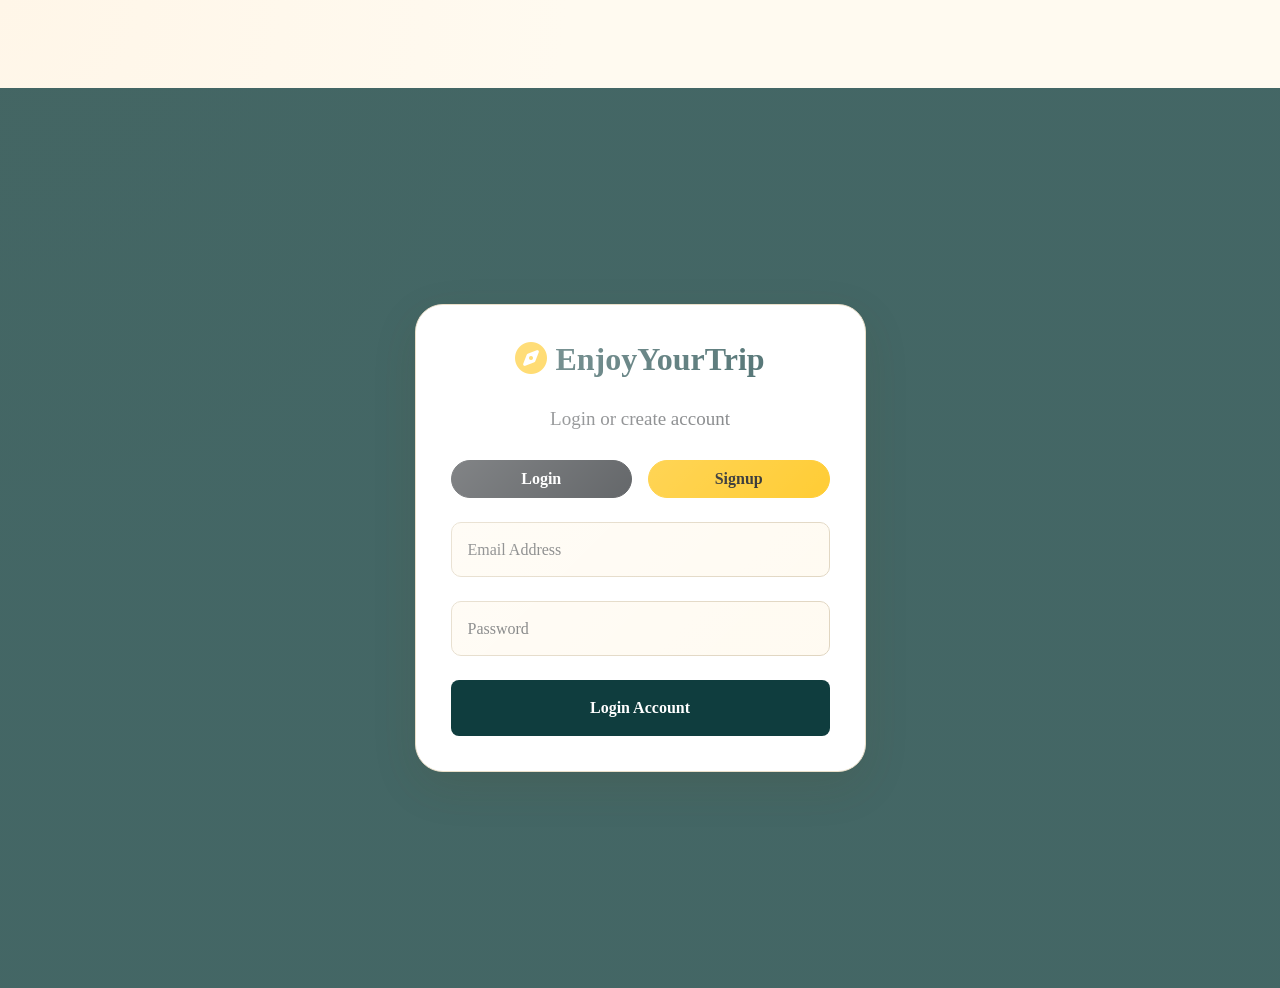
<file: index.html>
<!DOCTYPE html>
<html lang="en">

<head>
    <meta charset="UTF-8">
    <meta name="viewport" content="width=device-width, initial-scale=1.0">
    <title>EnjoyYourTrip - Luxury Travel Booking</title>

    <link href="https://cdn.jsdelivr.net/npm/bootstrap@5.3.3/dist/css/bootstrap.min.css" rel="stylesheet">
    <link rel="stylesheet" href="https://cdnjs.cloudflare.com/ajax/libs/font-awesome/6.5.1/css/all.min.css">
    <link rel="stylesheet" href="css/style.css">
</head>

<body>
    
    <div id="toastBox"></div>

    <button id="backToTop" class="back-top-btn">
        <i class="fa-solid fa-arrow-up"></i>
    </button>
    <div id="preloader">
        <div class="loader"></div>
    </div>

    <div id="toastBox"></div>

    <button id="themeToggle" class="theme-toggle">
        <i class="fa-solid fa-moon"></i>
    </button>

    <button id="backToTop" class="back-top-btn">
        <i class="fa-solid fa-arrow-up"></i>
    </button>

    <nav class="navbar navbar-expand-lg fixed-top travel-navbar">
        <div class="container">

            <a class="navbar-brand travel-logo" href="index.html">
                <i class="fa-solid fa-compass"></i>
                EnjoyYourTrip
            </a>

            <button class="navbar-toggler" type="button" data-bs-toggle="collapse" data-bs-target="#navbarNav">
                <i class="fa-solid fa-bars"></i>
            </button>

            <div class="collapse navbar-collapse" id="navbarNav">
                <ul class="navbar-nav mx-auto">
                    <li class="nav-item"><a class="nav-link active" href="index.html">Home</a></li>
                    <li class="nav-item"><a class="nav-link" href="packages.html">Packages</a></li>
                    <li class="nav-item"><a class="nav-link" href="booking.html">Booking</a></li>
                    <li class="nav-item"><a class="nav-link" href="#destinations">Destinations</a></li>
                    <li class="nav-item"><a class="nav-link" href="#gallery">Gallery</a></li>
                    <li class="nav-item"><a class="nav-link" href="#footer">Contact</a></li>
                </ul>

                <div class="nav-actions">
                    <a href="#" class="nav-call">
                        <i class="fa-solid fa-phone"></i> +91 9876543210
                    </a>
                    <a href="auth.html" class="antique-btn">
                        Logout / Another Account Login
                    </a>
                </div>
            </div>

        </div>
    </nav>

    <section class="hero-section">
        <div class="container">
            <div class="row align-items-center">

                <div class="col-lg-6">
                    <span class="hero-badge">Luxury Travel Experience</span>
                    <h1>Discover The World With Royal Comfort</h1>
                    <p>
                        Explore handpicked destinations, premium tour packages, beautiful stays,
                        and unforgettable travel memories with EnjoyYourTrip.
                    </p>

                    <div class="hero-buttons">
                        <a href="packages.html" class="antique-btn">Explore Packages</a>
                        <a href="booking.html" class="outline-antique-btn">Plan My Trip</a>
                    </div>

                    <div class="hero-stats">
                        <div>
                            <h4>120+</h4>
                            <span>Destinations</span>
                        </div>
                        <div>
                            <h4>15K+</h4>
                            <span>Happy Travelers</span>
                        </div>
                        <div>
                            <h4>4.9</h4>
                            <span>Customer Rating</span>
                        </div>
                    </div>
                </div>

                <div class="col-lg-6 mt-5 mt-lg-0">
                    <div class="hero-image-box">
                        <img src="https://images.unsplash.com/photo-1507525428034-b723cf961d3e?auto=format&fit=crop&w=900&q=80"
                            alt="Luxury Beach Travel">
                        <div class="floating-card">
                            <i class="fa-solid fa-location-dot"></i>
                            <div>
                                <h6>Maldives Escape</h6>
                                <p>Starting from ₹45,999</p>
                            </div>
                        </div>
                    </div>
                </div>

            </div>
        </div>
    </section>

    <section class="search-section">
        <div class="container">
            <div class="travel-search-box">
                <div class="row g-3 align-items-center">
                    <div class="col-md-3">
                        <label>Destination</label>
                        <input type="text" placeholder="Where to go?">
                    </div>

                    <div class="col-md-3">
                        <label>Travel Date</label>
                        <input type="date">
                    </div>

                    <div class="col-md-3">
                        <label>Guests</label>
                        <select>
                            <option>2 Adults</option>
                            <option>Family Trip</option>
                            <option>Solo Trip</option>
                            <option>Group Tour</option>
                        </select>
                    </div>

                    <div class="col-md-3">
                        <button>Search Trips</button>
                    </div>
                </div>
            </div>
        </div>
    </section>

    <section class="destinations-section py-5" id="destinations">
        <div class="container">
            <div class="section-heading text-center mb-5">
                <span>Popular Destinations</span>
                <h2>Explore Beautiful Places</h2>
                <p>Premium destinations selected for luxury, adventure and peaceful travel.</p>
            </div>

            <div class="row g-4">

                <div class="col-md-6 col-lg-4">
                    <div class="destination-card">
                        <img src="https://images.unsplash.com/photo-1514282401047-d79a71a590e8?auto=format&fit=crop&w=900&q=80"
                            alt="Maldives">
                        <div class="destination-content">
                            <h4>Maldives</h4>
                            <p>Luxury beaches, water villas and romantic island stays.</p>
                            <span>₹45,999 / person</span>
                        </div>
                    </div>
                </div>

                <div class="col-md-6 col-lg-4">
                    <div class="destination-card">
                        <img src="https://images.unsplash.com/photo-1528702748617-c64d49f918af?auto=format&fit=crop&w=900&q=80"
                            alt="Dubai">
                        <div class="destination-content">
                            <h4>Dubai</h4>
                            <p>Desert safari, luxury shopping, skyline and premium hotels.</p>
                            <span>₹39,999 / person</span>
                        </div>
                    </div>
                </div>

                <div class="col-md-6 col-lg-4">
                    <div class="destination-card">
                        <img src="https://images.unsplash.com/photo-1533105079780-92b9be482077?auto=format&fit=crop&w=900&q=80"
                            alt="Santorini">
                        <div class="destination-content">
                            <h4>Santorini</h4>
                            <p>White houses, blue domes and breathtaking sunset views.</p>
                            <span>₹89,999 / person</span>
                        </div>
                    </div>
                </div>

            </div>
        </div>
    </section>

    <section class="why-section py-5">
        <div class="container">
            <div class="section-heading text-center mb-5">
                <span>Why Choose Us</span>
                <h2>Travel With Confidence</h2>
                <p>We manage your travel from planning to return with premium support.</p>
            </div>

            <div class="row g-4">
                <div class="col-md-6 col-lg-3">
                    <div class="why-card">
                        <i class="fa-solid fa-hotel"></i>
                        <h5>Luxury Hotels</h5>
                        <p>Premium stays with verified comfort and excellent locations.</p>
                    </div>
                </div>

                <div class="col-md-6 col-lg-3">
                    <div class="why-card">
                        <i class="fa-solid fa-plane-departure"></i>
                        <h5>Easy Travel</h5>
                        <p>Flight, cab, hotel and sightseeing planning in one place.</p>
                    </div>
                </div>

                <div class="col-md-6 col-lg-3">
                    <div class="why-card">
                        <i class="fa-solid fa-headset"></i>
                        <h5>24/7 Support</h5>
                        <p>Dedicated travel assistant support during your full journey.</p>
                    </div>
                </div>

                <div class="col-md-6 col-lg-3">
                    <div class="why-card">
                        <i class="fa-solid fa-shield-heart"></i>
                        <h5>Safe Booking</h5>
                        <p>Secure payment, verified packages and transparent pricing.</p>
                    </div>
                </div>
            </div>
        </div>
    </section>

    <section class="gallery-section py-5" id="gallery">
        <div class="container">
            <div class="section-heading text-center mb-5">
                <span>Travel Gallery</span>
                <h2>Moments From Our Trips</h2>
                <p>Beautiful memories created by EnjoyYourTrip travelers.</p>
            </div>

            <div class="row g-4">
                <div class="col-md-4">
                    <img class="gallery-img large-img"
                        src="https://images.unsplash.com/photo-1500530855697-b586d89ba3ee?auto=format&fit=crop&w=900&q=80"
                        alt="Travel">
                </div>
                <div class="col-md-4">
                    <img class="gallery-img"
                        src="https://images.unsplash.com/photo-1506744038136-46273834b3fb?auto=format&fit=crop&w=900&q=80"
                        alt="Mountain">
                    <img class="gallery-img mt-4"
                        src="https://images.unsplash.com/photo-1500534314209-a25ddb2bd429?auto=format&fit=crop&w=900&q=80"
                        alt="Desert">
                </div>
                <div class="col-md-4">
                    <img class="gallery-img large-img"
                        src="https://images.unsplash.com/photo-1501785888041-af3ef285b470?auto=format&fit=crop&w=900&q=80"
                        alt="Nature">
                </div>
            </div>
        </div>
    </section>

    <section class="testimonial-section py-5">
        <div class="container">
            <div class="section-heading text-center mb-5">
                <span>Traveler Reviews</span>
                <h2>What Our Travelers Say</h2>
            </div>

            <div class="row g-4">
                <div class="col-md-4">
                    <div class="testimonial-card">
                        <div class="stars">
                            <i class="fa-solid fa-star"></i><i class="fa-solid fa-star"></i>
                            <i class="fa-solid fa-star"></i><i class="fa-solid fa-star"></i>
                            <i class="fa-solid fa-star"></i>
                        </div>
                        <p>Our Maldives trip was beautifully planned. Hotel, transfers and activities were perfect.</p>
                        <h6>Priya Sharma</h6>
                        <span>Couple Traveler</span>
                    </div>
                </div>

                <div class="col-md-4">
                    <div class="testimonial-card">
                        <div class="stars">
                            <i class="fa-solid fa-star"></i><i class="fa-solid fa-star"></i>
                            <i class="fa-solid fa-star"></i><i class="fa-solid fa-star"></i>
                            <i class="fa-solid fa-star"></i>
                        </div>
                        <p>Very professional service. The Dubai package was premium and worth every rupee.</p>
                        <h6>Rahul Patil</h6>
                        <span>Family Traveler</span>
                    </div>
                </div>

                <div class="col-md-4">
                    <div class="testimonial-card">
                        <div class="stars">
                            <i class="fa-solid fa-star"></i><i class="fa-solid fa-star"></i>
                            <i class="fa-solid fa-star"></i><i class="fa-solid fa-star"></i>
                            <i class="fa-solid fa-star"></i>
                        </div>
                        <p>Best travel website design and amazing booking support. Highly recommended.</p>
                        <h6>Aman Khan</h6>
                        <span>Adventure Traveler</span>
                    </div>
                </div>
            </div>
        </div>
    </section>

    <section class="cta-section">
        <div class="container">
            <div class="cta-box text-center">
                <span>Limited Season Offer</span>
                <h2>Plan Your Dream Vacation Today</h2>
                <p>Get special discounts on honeymoon, family and international tour packages.</p>
                <a href="booking.html" class="antique-btn">Book Consultation</a>
            </div>
        </div>
    </section>

    <footer class="main-footer" id="footer">
        <div class="container">
            <div class="row g-5">

                <div class="col-lg-4">
                    <h3 class="footer-logo">
                        <i class="fa-solid fa-compass"></i> EnjoyYourTrip
                    </h3>
                    <p>
                        EnjoyYourTrip is a luxury travel booking platform offering customized holiday packages,
                        international trips, honeymoon tours, family vacations and premium hotel bookings.
                    </p>
                    <div class="footer-social">
                        <a href="#"><i class="fa-brands fa-facebook-f"></i></a>
                        <a href="#"><i class="fa-brands fa-instagram"></i></a>
                        <a href="#"><i class="fa-brands fa-x-twitter"></i></a>
                        <a href="#"><i class="fa-brands fa-youtube"></i></a>
                    </div>
                </div>

                <div class="col-lg-2 col-md-6">
                    <h5>Company</h5>
                    <ul>
                        <li><a href="#">About Us</a></li>
                        <li><a href="packages.html">Packages</a></li>
                        <li><a href="#">Destinations</a></li>
                        <li><a href="#">Travel Blog</a></li>
                        <li><a href="#">Careers</a></li>
                    </ul>
                </div>

                <div class="col-lg-2 col-md-6">
                    <h5>Services</h5>
                    <ul>
                        <li><a href="#">Flight Booking</a></li>
                        <li><a href="#">Hotel Booking</a></li>
                        <li><a href="#">Visa Support</a></li>
                        <li><a href="#">Cab Service</a></li>
                        <li><a href="#">Travel Insurance</a></li>
                    </ul>
                </div>

                <div class="col-lg-2 col-md-6">
                    <h5>Packages</h5>
                    <ul>
                        <li><a href="#">Honeymoon</a></li>
                        <li><a href="#">Family Tours</a></li>
                        <li><a href="#">Adventure Trips</a></li>
                        <li><a href="#">Weekend Tours</a></li>
                        <li><a href="#">International</a></li>
                    </ul>
                </div>

                <div class="col-lg-2 col-md-6">
                    <h5>Contact</h5>
                    <ul class="contact-list">
                        <li><i class="fa-solid fa-location-dot"></i> Solapur, Maharashtra</li>
                        <li><i class="fa-solid fa-phone"></i> +91 9876543210</li>
                        <li><i class="fa-solid fa-envelope"></i> support@royalvoyage.com</li>
                        <li><i class="fa-solid fa-clock"></i> 9AM - 9PM</li>
                    </ul>
                </div>

            </div>

            <div class="newsletter-row">
                <div>
                    <h4>Subscribe For Travel Deals</h4>
                    <p>Get latest tour offers, travel tips and seasonal packages.</p>
                </div>
                <form>
                    <input type="email" placeholder="Enter your email">
                    <button>Subscribe</button>
                </form>
            </div>

            <div class="footer-bottom">
                <p>© 2026 RoyalVoyage. All Rights Reserved.</p>
                <div>
                    <span>Privacy Policy</span>
                    <span>Terms & Conditions</span>
                    <span>Cancellation Policy</span>
                </div>
            </div>
        </div>
    </footer>

    <script src="https://cdn.jsdelivr.net/npm/bootstrap@5.3.3/dist/js/bootstrap.bundle.min.js"></script>
    <script src="js/script.js"></script>
    <script src="js/auth.js"></script>
</body>

</html>
</file>
<file: css/style.css>
* {
    margin: 0;
    padding: 0;
    box-sizing: border-box;
}

body {
    font-family: Georgia, 'Times New Roman', serif;
    background: #fffaf0;
    color: #1f2937;
    padding-top: 88px;
}

/* NAVBAR */

.travel-navbar {
    background: rgba(255, 250, 240, 0.94);
    backdrop-filter: blur(14px);
    padding: 16px 0;
    box-shadow: 0 10px 35px rgba(82, 62, 25, 0.12);
}

.travel-logo {
    color: #0f3d3e !important;
    font-size: 30px;
    font-weight: 900;
    text-decoration: none;
}

.travel-logo i {
    color: #b88746;
    margin-right: 8px;
}

.nav-link {
    color: #233 !important;
    font-weight: 700;
    margin: 0 10px;
    position: relative;
}

.nav-link:hover,
.nav-link.active {
    color: #b88746 !important;
}

.nav-link::after {
    content: "";
    width: 0;
    height: 3px;
    background: #b88746;
    position: absolute;
    left: 0;
    bottom: -7px;
    transition: 0.3s;
    border-radius: 20px;
}

.nav-link:hover::after,
.nav-link.active::after {
    width: 100%;
}

.nav-actions {
    display: flex;
    align-items: center;
    gap: 14px;
}

.nav-call {
    color: #0f3d3e;
    text-decoration: none;
    font-weight: 800;
}

.nav-call i {
    color: #b88746;
}

/* ANTIQUE BUTTONS */

.antique-btn,
.outline-antique-btn {
    display: inline-flex;
    align-items: center;
    justify-content: center;
    min-height: 50px;
    padding: 0 32px;
    border-radius: 6px;
    text-decoration: none;
    font-weight: 900;
    letter-spacing: 0.5px;
    transition: 0.3s;
}

.antique-btn {
    background: linear-gradient(135deg, #b88746, #e4c590);
    color: #102a2a;
    border: 2px solid #7c5a2d;
    box-shadow: 8px 8px 0 #0f3d3e;
}

.antique-btn:hover {
    transform: translate(-4px, -4px);
    box-shadow: 12px 12px 0 #0f3d3e;
    color: #102a2a;
}

.outline-antique-btn {
    color: #fffaf0;
    border: 2px solid #e4c590;
    margin-left: 12px;
}

.outline-antique-btn:hover {
    background: #e4c590;
    color: #102a2a;
}

/* HERO */

.hero-section {
    min-height: 92vh;
    background:
        linear-gradient(rgba(15, 61, 62, 0.78), rgba(15, 61, 62, 0.78)),
        url("https://images.unsplash.com/photo-1507525428034-b723cf961d3e?auto=format&fit=crop&w=1600&q=80");
    background-size: cover;
    background-position: center;
    color: white;
    display: flex;
    align-items: center;
}

.hero-badge {
    background: rgba(228, 197, 144, 0.18);
    color: #f5d79b;
    padding: 10px 22px;
    border: 1px solid rgba(228, 197, 144, 0.6);
    border-radius: 50px;
    font-weight: 800;
}

.hero-section h1 {
    font-size: 70px;
    font-weight: 900;
    line-height: 1.05;
    margin-top: 25px;
}

.hero-section p {
    font-size: 19px;
    color: #f5f0e6;
    margin: 24px 0;
    line-height: 1.8;
}

.hero-buttons {
    margin-top: 30px;
}

.hero-stats {
    display: flex;
    gap: 35px;
    margin-top: 45px;
}

.hero-stats h4 {
    color: #e4c590;
    font-size: 34px;
    font-weight: 900;
}

.hero-stats span {
    color: #f5f0e6;
}

.hero-image-box {
    position: relative;
}

.hero-image-box img {
    width: 100%;
    border-radius: 35px 35px 120px 35px;
    box-shadow: 0 30px 70px rgba(0, 0, 0, 0.35);
    border: 8px solid rgba(255, 255, 255, 0.2);
}

.floating-card {
    position: absolute;
    left: -25px;
    bottom: 35px;
    background: #fffaf0;
    color: #0f3d3e;
    padding: 18px 24px;
    border-radius: 18px;
    display: flex;
    align-items: center;
    gap: 14px;
    box-shadow: 0 20px 50px rgba(0, 0, 0, 0.2);
}

.floating-card i {
    color: #b88746;
    font-size: 28px;
}

.floating-card h6 {
    font-weight: 900;
    margin: 0;
}

.floating-card p {
    color: #6b5b42;
    margin: 0;
    font-size: 14px;
}

/* SEARCH */

.search-section {
    margin-top: -55px;
    position: relative;
    z-index: 5;
}

.travel-search-box {
    background: white;
    padding: 30px;
    border-radius: 28px;
    box-shadow: 0 20px 60px rgba(82, 62, 25, 0.18);
    border: 1px solid #eadfc9;
}

.travel-search-box label {
    font-weight: 900;
    color: #0f3d3e;
    margin-bottom: 8px;
}

.travel-search-box input,
.travel-search-box select {
    width: 100%;
    height: 54px;
    border: 1px solid #ddd1ba;
    border-radius: 10px;
    padding: 0 16px;
    background: #fffaf0;
}

.travel-search-box button {
    width: 100%;
    height: 56px;
    margin-top: 28px;
    background: #0f3d3e;
    color: white;
    border: none;
    border-radius: 10px;
    font-weight: 900;
}

/* COMMON */

.section-heading span {
    color: #b88746;
    font-weight: 900;
    letter-spacing: 1px;
}

.section-heading h2 {
    color: #0f3d3e;
    font-size: 46px;
    font-weight: 900;
    margin-top: 12px;
}

.section-heading p {
    color: #6b7280;
    font-size: 17px;
}

/* DESTINATIONS */

.destinations-section {
    background: #fffaf0;
    padding-top: 100px !important;
}

.destination-card {
    background: white;
    border-radius: 30px;
    overflow: hidden;
    height: 100%;
    box-shadow: 0 15px 45px rgba(82, 62, 25, 0.12);
    transition: 0.4s;
    border: 1px solid #eadfc9;
}

.destination-card:hover {
    transform: translateY(-10px);
}

.destination-card img {
    width: 100%;
    height: 310px;
    object-fit: cover;
}

.destination-content {
    padding: 26px;
}

.destination-content h4 {
    color: #0f3d3e;
    font-weight: 900;
}

.destination-content p {
    color: #6b7280;
}

.destination-content span {
    color: #b88746;
    font-weight: 900;
    font-size: 18px;
}

/* WHY */

.why-section {
    background: #f4ead8;
}

.why-card {
    background: white;
    padding: 35px 25px;
    border-radius: 26px;
    text-align: center;
    height: 100%;
    border: 1px solid #eadfc9;
    box-shadow: 0 12px 35px rgba(82, 62, 25, 0.08);
    transition: 0.3s;
}

.why-card:hover {
    transform: translateY(-8px);
    background: #0f3d3e;
    color: white;
}

.why-card i {
    font-size: 42px;
    color: #b88746;
    margin-bottom: 20px;
}

.why-card h5 {
    font-weight: 900;
}

.why-card p {
    color: #6b7280;
}

.why-card:hover p {
    color: #f5f0e6;
}

/* GALLERY */

.gallery-section {
    background: #fffaf0;
}

.gallery-img {
    width: 100%;
    height: 260px;
    object-fit: cover;
    border-radius: 28px;
    box-shadow: 0 15px 45px rgba(82, 62, 25, 0.12);
}

.large-img {
    height: 545px;
}

/* TESTIMONIAL */

.testimonial-section {
    background: #f4ead8;
}

.testimonial-card {
    background: white;
    padding: 35px;
    border-radius: 28px;
    height: 100%;
    box-shadow: 0 12px 35px rgba(82, 62, 25, 0.1);
    border: 1px solid #eadfc9;
}

.stars {
    color: #b88746;
    margin-bottom: 18px;
}

.testimonial-card p {
    color: #556;
    line-height: 1.8;
}

.testimonial-card h6 {
    color: #0f3d3e;
    font-weight: 900;
}

.testimonial-card span {
    color: #b88746;
    font-weight: 800;
}

/* CTA */

.cta-section {
    background: #fffaf0;
    padding: 70px 0;
}

.cta-box {
    background:
        linear-gradient(rgba(15, 61, 62, 0.82), rgba(15, 61, 62, 0.82)),
        url("https://images.unsplash.com/photo-1469474968028-56623f02e42e?auto=format&fit=crop&w=1600&q=80");
    background-size: cover;
    background-position: center;
    padding: 90px 30px;
    border-radius: 40px;
    color: white;
}

.cta-box span {
    color: #e4c590;
    font-weight: 900;
}

.cta-box h2 {
    font-size: 50px;
    font-weight: 900;
}

.cta-box p {
    color: #f5f0e6;
    font-size: 18px;
}

/* FOOTER */

.main-footer {
    background: #0f3d3e;
    color: white;
    padding-top: 80px;
}

.footer-logo {
    font-size: 32px;
    font-weight: 900;
    color: #e4c590;
}

.main-footer p {
    color: #e8efe8;
    line-height: 1.8;
}

.footer-social a {
    width: 45px;
    height: 45px;
    background: rgba(255, 255, 255, 0.1);
    color: white;
    display: inline-flex;
    align-items: center;
    justify-content: center;
    border-radius: 50%;
    text-decoration: none;
    margin-right: 10px;
    transition: 0.3s;
}

.footer-social a:hover {
    background: #e4c590;
    color: #0f3d3e;
    transform: translateY(-5px);
}

.main-footer h5 {
    color: #e4c590;
    font-weight: 900;
    margin-bottom: 22px;
}

.main-footer ul {
    list-style: none;
    padding: 0;
}

.main-footer li {
    margin-bottom: 12px;
    color: #e8efe8;
}

.main-footer a {
    color: #e8efe8;
    text-decoration: none;
    transition: 0.3s;
}

.main-footer a:hover {
    color: #e4c590;
    padding-left: 5px;
}

.contact-list i {
    color: #e4c590;
    margin-right: 8px;
}

.newsletter-row {
    margin-top: 60px;
    padding: 30px;
    border-radius: 24px;
    background: rgba(255, 255, 255, 0.08);
    display: flex;
    justify-content: space-between;
    gap: 25px;
    align-items: center;
}

.newsletter-row h4 {
    color: #e4c590;
    font-weight: 900;
}

.newsletter-row form {
    display: flex;
    min-width: 420px;
}

.newsletter-row input {
    flex: 1;
    height: 55px;
    border: none;
    border-radius: 8px 0 0 8px;
    padding: 0 18px;
}

.newsletter-row button {
    height: 55px;
    border: none;
    background: #e4c590;
    color: #0f3d3e;
    padding: 0 24px;
    border-radius: 0 8px 8px 0;
    font-weight: 900;
}

.footer-bottom {
    border-top: 1px solid rgba(255, 255, 255, 0.12);
    margin-top: 40px;
    padding: 24px 0;
    display: flex;
    justify-content: space-between;
    flex-wrap: wrap;
}

.footer-bottom span {
    margin-left: 18px;
    color: #e4c590;
}

/* RESPONSIVE */

@media(max-width:991px) {
    .nav-actions {
        margin-top: 20px;
        flex-direction: column;
        align-items: stretch;
    }

    .nav-call,
    .antique-btn {
        justify-content: center;
        text-align: center;
    }

    .hero-section {
        text-align: center;
    }

    .hero-section h1 {
        font-size: 46px;
    }

    .hero-stats {
        justify-content: center;
        flex-wrap: wrap;
    }

    .outline-antique-btn {
        margin-left: 0;
        margin-top: 15px;
    }

    .floating-card {
        left: 20px;
    }

    .newsletter-row {
        flex-direction: column;
        text-align: center;
    }

    .newsletter-row form {
        min-width: 100%;
    }
}

@media(max-width:576px) {
    .hero-section h1 {
        font-size: 36px;
    }

    .section-heading h2 {
        font-size: 34px;
    }

    .page-hero h1 {
        font-size: 36px;
    }

    .large-img {
        height: 300px;
    }

    .newsletter-row form {
        flex-direction: column;
    }

    .newsletter-row input,
    .newsletter-row button {
        border-radius: 8px;
        width: 100%;
    }

    .newsletter-row button {
        margin-top: 10px;
    }

    .footer-bottom {
        text-align: center;
        justify-content: center;
    }

    .footer-bottom span {
        display: block;
        margin: 8px 0;
    }
}
/* ================= DAY 2 TRAVEL EXTRA CSS ================= */

.travel-filter-btn{
  border: none;
  padding: 12px 30px;
  border-radius: 6px;
  background: #0f3d3e;
  color: white;
  font-weight: 900;
  margin: 6px;
  transition: 0.3s;
}

.travel-filter-btn.active,
.travel-filter-btn:hover{
  background: #b88746;
  color: #102a2a;
  transform: translateY(-3px);
}

.trip-tag{
  display: inline-block;
  background: #fff3cd;
  color: #856404;
  padding: 7px 16px;
  border-radius: 30px;
  font-weight: 800;
  margin-bottom: 15px;
}

.destination-content h5{
  color: #0f3d3e;
  font-weight: 900;
  font-size: 24px;
}

.destination-footer{
  display: flex;
  justify-content: space-between;
  align-items: center;
  margin-top: 20px;
}

.destination-footer h4{
  color: #b88746;
  font-weight: 900;
}

.book-btn{
  background: #0f3d3e;
  color: white;
  padding: 10px 20px;
  border-radius: 6px;
  text-decoration: none;
  font-weight: 900;
}

.book-btn:hover{
  background: #b88746;
  color: #102a2a;
}

.booking-section,
.contact-section{
  background: #fffaf0;
}

.booking-form-box,
.contact-form-box,
.contact-info-box{
  background: white;
  padding: 35px;
  border-radius: 28px;
  box-shadow: 0 15px 45px rgba(82,62,25,0.12);
  border: 1px solid #eadfc9;
}

.booking-form-box h2,
.contact-form-box h2,
.contact-info-box h2{
  color: #0f3d3e;
  font-weight: 900;
}

.booking-form-box p,
.contact-info-box p{
  color: #6b7280;
}

.travel-input{
  height: 55px;
  border: 1px solid #ddd1ba;
  border-radius: 10px;
  background: #fffaf0;
  padding: 0 16px;
}

textarea.travel-input{
  height: auto;
  padding-top: 16px;
}

.travel-input:focus{
  border-color: #b88746;
  box-shadow: none;
}

.booking-btn{
  width: 100%;
  height: 56px;
  background: #0f3d3e;
  color: white;
  border: none;
  border-radius: 8px;
  font-weight: 900;
  transition: 0.3s;
}

.booking-btn:hover{
  background: #b88746;
  color: #102a2a;
}

.booking-image img{
  box-shadow: 0 20px 55px rgba(82,62,25,0.16);
}

.contact-item{
  display: flex;
  gap: 18px;
  margin-top: 30px;
}

.contact-item i{
  width: 55px;
  height: 55px;
  background: #f4ead8;
  color: #b88746;
  border-radius: 16px;
  display: flex;
  align-items: center;
  justify-content: center;
  font-size: 20px;
}

.contact-item h5{
  color: #0f3d3e;
  font-weight: 900;
  margin-bottom: 5px;
}

.travel-footer{
  background: #0f3d3e;
  color: white;
  padding: 60px 0 25px;
}

.travel-footer h3{
  color: #e4c590;
  font-weight: 900;
}

.travel-footer p{
  color: #e8efe8;
}

@media(max-width:768px){
  .destination-footer{
    flex-direction: column;
    align-items: flex-start;
    gap: 12px;
  }
}
/* ================= ULTRA PREMIUM UPGRADE ================= */

html{
  scroll-behavior:smooth;
}

/* PREMIUM BODY GLOW */

body{
  background:
  radial-gradient(circle at top left,#fff6e8 0%,#fffaf0 35%),
  radial-gradient(circle at bottom right,#f6efe2 0%,#fffaf0 40%);
}

/* NAVBAR PREMIUM */

.travel-navbar{
  border-bottom:1px solid rgba(184,135,70,0.15);
  backdrop-filter:blur(18px);
}

.travel-logo{
  letter-spacing:1px;
  position:relative;
}

.travel-logo::after{
  content:"Luxury Travel";
  position:absolute;
  left:48px;
  bottom:-12px;
  font-size:11px;
  color:#b88746;
  letter-spacing:3px;
  font-weight:700;
}

/* HERO BADGE */

.hero-badge{
  display:inline-flex;
  align-items:center;
  gap:12px;
  background:linear-gradient(135deg,#fff3d4,#f5d49c);
  color:#6b4b16;
  padding:14px 34px;
  border-radius:60px;
  font-weight:900;
  font-size:15px;
  border:1px solid rgba(184,135,70,0.35);
  box-shadow:0 10px 30px rgba(184,135,70,0.18);
  transition:0.4s;
}

.hero-badge::before,
.hero-badge::after{
  content:"✦";
  font-size:14px;
}

.hero-badge:hover{
  transform:translateY(-4px) scale(1.03);
  box-shadow:0 18px 45px rgba(184,135,70,0.28);
}

/* PAGE HERO */

.page-hero{
  padding:110px 0 70px;
  position:relative;
  overflow:hidden;
}

.page-hero::before{
  content:"";
  position:absolute;
  width:600px;
  height:600px;
  background:radial-gradient(circle,#e4c59030 0%,transparent 70%);
  top:-250px;
  left:-250px;
}

.page-hero::after{
  content:"";
  position:absolute;
  width:500px;
  height:500px;
  background:radial-gradient(circle,#0f3d3e12 0%,transparent 70%);
  bottom:-250px;
  right:-250px;
}

.page-hero h1{
  font-size:72px;
  font-weight:900;
  color:#132238;
  line-height:1.05;
  margin-top:24px;
  position:relative;
  z-index:2;
}

.page-hero p{
  font-size:20px;
  color:#667085;
  position:relative;
  z-index:2;
}

/* CARDS */

.destination-card,
.booking-form-box,
.contact-form-box,
.contact-info-box,
.why-card,
.testimonial-card{
  position:relative;
  overflow:hidden;
}

.destination-card::before,
.booking-form-box::before,
.contact-form-box::before,
.contact-info-box::before{
  content:"";
  position:absolute;
  inset:0;
  background:linear-gradient(
    135deg,
    rgba(255,255,255,0.55),
    transparent
  );
  pointer-events:none;
}

/* DESTINATION IMAGE EFFECT */

.destination-card img{
  transition:0.5s;
}

.destination-card:hover img{
  transform:scale(1.08);
}

/* PREMIUM BUTTON */

.book-btn,
.booking-btn,
.antique-btn{
  position:relative;
  overflow:hidden;
}

.book-btn::before,
.booking-btn::before,
.antique-btn::before{
  content:"";
  position:absolute;
  width:0;
  height:100%;
  left:0;
  top:0;
  background:rgba(255,255,255,0.12);
  transition:0.5s;
}

.book-btn:hover::before,
.booking-btn:hover::before,
.antique-btn:hover::before{
  width:100%;
}

/* INPUTS */

.travel-input{
  transition:0.35s;
}

.travel-input:hover{
  border-color:#caa15d;
}

.travel-input:focus{
  transform:translateY(-2px);
  box-shadow:
  0 10px 25px rgba(184,135,70,0.15);
}

/* CONTACT ICON */

.contact-item i{
  transition:0.4s;
}

.contact-item:hover i{
  transform:rotate(-8deg) scale(1.08);
  background:#b88746;
  color:white;
}

/* GALLERY */

.gallery-img{
  transition:0.45s;
}

.gallery-img:hover{
  transform:scale(1.04);
}

/* TESTIMONIAL */

.testimonial-card{
  transition:0.4s;
}

.testimonial-card:hover{
  transform:translateY(-10px);
}

/* PREMIUM FOOTER */

.main-footer{
  position:relative;
  overflow:hidden;
}

.main-footer::before{
  content:"";
  position:absolute;
  width:500px;
  height:500px;
  background:radial-gradient(circle,#e4c59020 0%,transparent 70%);
  top:-250px;
  right:-250px;
}

/* RESPONSIVE */

@media(max-width:768px){

  .page-hero h1{
    font-size:42px;
  }

  .hero-section h1{
    font-size:44px;
  }

  .travel-logo::after{
    display:none;
  }

}

/* ================= TRAVEL DAY 3 ADVANCED ================= */

#preloader{
  position:fixed;
  inset:0;
  background:#0f3d3e;
  display:flex;
  align-items:center;
  justify-content:center;
  z-index:99999;
}

.loader{
  width:65px;
  height:65px;
  border:6px solid rgba(255,255,255,0.2);
  border-top-color:#e4c590;
  border-radius:50%;
  animation:spin 0.8s linear infinite;
}

@keyframes spin{
  to{
    transform:rotate(360deg);
  }
}

#toastBox{
  position:fixed;
  top:100px;
  right:25px;
  z-index:9999;
}

.custom-toast{
  background:#0f3d3e;
  color:white;
  padding:14px 24px;
  border-radius:50px;
  margin-bottom:12px;
  font-weight:900;
  box-shadow:0 12px 35px rgba(0,0,0,0.25);
  animation:slideToast 0.4s ease;
}

@keyframes slideToast{
  from{
    transform:translateX(100%);
    opacity:0;
  }

  to{
    transform:translateX(0);
    opacity:1;
  }
}

.theme-toggle,
.back-top-btn{
  position:fixed;
  right:25px;
  width:54px;
  height:54px;
  border:none;
  border-radius:50%;
  background:#b88746;
  color:white;
  z-index:999;
  box-shadow:0 12px 30px rgba(0,0,0,0.25);
}

.theme-toggle{
  bottom:90px;
}

.back-top-btn{
  bottom:25px;
  opacity:0;
  visibility:hidden;
  transition:0.3s;
}

.back-top-btn.show{
  opacity:1;
  visibility:visible;
}

.travel-search-input input{
  width:100%;
  max-width:520px;
  height:58px;
  border:1px solid #eadfc9;
  border-radius:50px;
  padding:0 24px;
  background:white;
  color:#0f3d3e;
  outline:none;
  box-shadow:0 15px 40px rgba(82,62,25,0.12);
}

.wishlist-btn{
  position:absolute;
  top:18px;
  right:18px;
  width:45px;
  height:45px;
  border:none;
  border-radius:50%;
  background:white;
  color:#b88746;
  z-index:5;
  box-shadow:0 10px 30px rgba(0,0,0,0.18);
}

.wishlist-btn.active{
  background:#b88746;
  color:white;
}

.dark-travel{
  background:#0f172a;
  color:white;
}

.dark-travel .travel-navbar{
  background:#020617;
}

.dark-travel .nav-link,
.dark-travel .travel-logo,
.dark-travel .nav-call{
  color:white !important;
}

.dark-travel .destinations-section,
.dark-travel .booking-section,
.dark-travel .contact-section,
.dark-travel .gallery-section,
.dark-travel .cta-section{
  background:#0f172a !important;
}

.dark-travel .destination-card,
.dark-travel .booking-form-box,
.dark-travel .contact-form-box,
.dark-travel .contact-info-box,
.dark-travel .testimonial-card,
.dark-travel .why-card{
  background:#1e293b;
  color:white;
  border-color:#334155;
}

.dark-travel .section-heading h2,
.dark-travel .destination-content h5,
.dark-travel .booking-form-box h2,
.dark-travel .contact-form-box h2,
.dark-travel .contact-info-box h2{
  color:white;
}

.dark-travel .destination-content p,
.dark-travel .section-heading p,
.dark-travel .booking-form-box p,
.dark-travel .contact-info-box p,
.dark-travel .testimonial-card p{
  color:#cbd5e1;
}

.dark-travel .travel-input,
.dark-travel .travel-search-input input{
  background:#0f172a;
  color:white;
  border-color:#334155;
}

@media(max-width:576px){
  #toastBox{
    right:15px;
    left:15px;
  }

  .custom-toast{
    text-align:center;
  }

  .theme-toggle,
  .back-top-btn{
    right:18px;
  }
}
</file>
